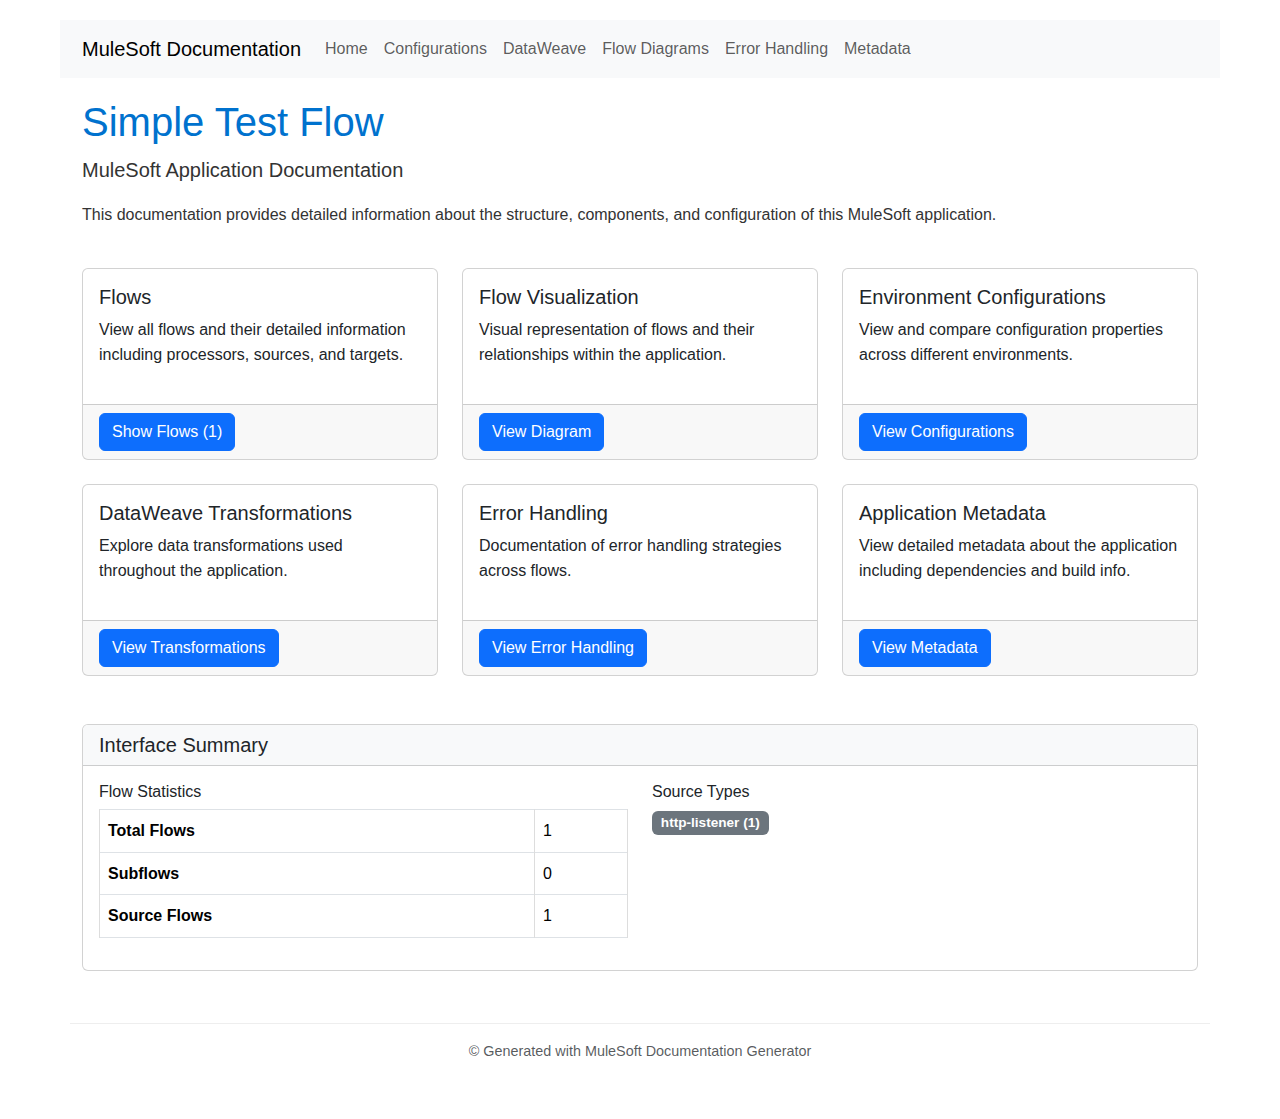
<file: mulesoft-docgen/test_output/index.html>
<!DOCTYPE html>
<html lang="en">
<head>
    <meta charset="UTF-8">
    <meta name="viewport" content="width=device-width, initial-scale=1.0">
    <title>Simple Test Flow - Documentation</title>
    
    <!-- Bootstrap CSS -->
    <link href="https://cdn.jsdelivr.net/npm/bootstrap@5.3.2/dist/css/bootstrap.min.css" rel="stylesheet">
    
    <!-- Font Awesome -->
    <link href="https://cdnjs.cloudflare.com/ajax/libs/font-awesome/6.4.0/css/all.min.css" rel="stylesheet">
    
    <!-- Custom CSS -->
    <link href="styles.css" rel="stylesheet">
    
    <!-- jQuery (needed for Bootstrap features) -->
    <script src="https://code.jquery.com/jquery-3.6.4.min.js"></script>
    
    <!-- Bootstrap Bundle with Popper -->
    <script src="https://cdn.jsdelivr.net/npm/bootstrap@5.3.2/dist/js/bootstrap.bundle.min.js"></script>
    
    <!-- Additional head content -->
    
    
    <style>
        body {
            padding-top: 20px;
            padding-bottom: 40px;
        }
        
        .navbar {
            margin-bottom: 20px;
        }
        
        footer {
            margin-top: 2rem;
            padding-top: 1rem;
            border-top: 1px solid #eee;
        }
        
        .card {
            margin-bottom: 20px;
        }
        
        .badge {
            font-size: 85%;
        }
        
        pre {
            background-color: #f5f5f5;
            padding: 10px;
            border-radius: 4px;
            overflow-x: auto;
        }
        
        .code-block {
            margin-bottom: 15px;
        }
        
        /* Ensure mermaid diagrams are visible */
        .mermaid {
            background-color: white;
            padding: 10px;
            border-radius: 4px;
        }
    </style>
</head>
<body>
    <nav class="navbar navbar-expand-lg navbar-light bg-light">
        <div class="container">
            <a class="navbar-brand" href="index.html">MuleSoft Documentation</a>
            <button class="navbar-toggler" type="button" data-bs-toggle="collapse" data-bs-target="#navbarNav">
                <span class="navbar-toggler-icon"></span>
            </button>
            <div class="collapse navbar-collapse" id="navbarNav">
                <ul class="navbar-nav">
                    <li class="nav-item">
                        <a class="nav-link" href="index.html">Home</a>
                    </li>
                    <li class="nav-item">
                        <a class="nav-link" href="configurations.html">Configurations</a>
                    </li>
                    <li class="nav-item">
                        <a class="nav-link" href="dataweave.html">DataWeave</a>
                    </li>
                    <li class="nav-item">
                        <a class="nav-link" href="flow_diagram.html">Flow Diagrams</a>
                    </li>
                    <li class="nav-item">
                        <a class="nav-link" href="error_handling.html">Error Handling</a>
                    </li>
                    <li class="nav-item">
                        <a class="nav-link" href="metadata.html">Metadata</a>
                    </li>
                </ul>
            </div>
        </div>
    </nav>

    
<div class="container">
    <div class="row mb-4">
        <div class="col">
            <h1>Simple Test Flow</h1>
            <p class="lead">MuleSoft Application Documentation</p>
            <p>This documentation provides detailed information about the structure, components, and configuration of this MuleSoft application.</p>
        </div>
    </div>
    
    <div class="row row-cols-1 row-cols-md-2 row-cols-lg-3 g-4 mb-5">
        <!-- Flows -->
        <div class="col">
            <div class="card h-100">
                <div class="card-body">
                    <h5 class="card-title"><i class="bi bi-diagram-3"></i> Flows</h5>
                    <p class="card-text">View all flows and their detailed information including processors, sources, and targets.</p>
                </div>
                <div class="card-footer">
                    <button class="btn btn-primary" type="button" data-bs-toggle="collapse" data-bs-target="#flowsList" aria-expanded="false" aria-controls="flowsList">
                        Show Flows (1)
                    </button>
                </div>
            </div>
        </div>
        
        <!-- Flow Visualization -->
        <div class="col">
            <div class="card h-100">
                <div class="card-body">
                    <h5 class="card-title"><i class="bi bi-bounding-box"></i> Flow Visualization</h5>
                    <p class="card-text">Visual representation of flows and their relationships within the application.</p>
                </div>
                <div class="card-footer">
                    <a href="flow_diagram.html" class="btn btn-primary">View Diagram</a>
                </div>
            </div>
        </div>
        
        <!-- Environment Configurations -->
        <div class="col">
            <div class="card h-100">
                <div class="card-body">
                    <h5 class="card-title"><i class="bi bi-gear"></i> Environment Configurations</h5>
                    <p class="card-text">View and compare configuration properties across different environments.</p>
                </div>
                <div class="card-footer">
                    <a href="configurations.html" class="btn btn-primary">View Configurations</a>
                </div>
            </div>
        </div>
        
        <!-- DataWeave Transformations -->
        <div class="col">
            <div class="card h-100">
                <div class="card-body">
                    <h5 class="card-title"><i class="bi bi-code-square"></i> DataWeave Transformations</h5>
                    <p class="card-text">Explore data transformations used throughout the application.</p>
                </div>
                <div class="card-footer">
                    <a href="dataweave.html" class="btn btn-primary">View Transformations</a>
                </div>
            </div>
        </div>
        
        <!-- Error Handling -->
        <div class="col">
            <div class="card h-100">
                <div class="card-body">
                    <h5 class="card-title"><i class="bi bi-exclamation-triangle"></i> Error Handling</h5>
                    <p class="card-text">Documentation of error handling strategies across flows.</p>
                </div>
                <div class="card-footer">
                    <a href="error_handling.html" class="btn btn-primary">View Error Handling</a>
                </div>
            </div>
        </div>
        
        <!-- Application Metadata -->
        <div class="col">
            <div class="card h-100">
                <div class="card-body">
                    <h5 class="card-title"><i class="bi bi-info-circle"></i> Application Metadata</h5>
                    <p class="card-text">View detailed metadata about the application including dependencies and build info.</p>
                </div>
                <div class="card-footer">
                    <a href="metadata.html" class="btn btn-primary">View Metadata</a>
                </div>
            </div>
        </div>
    </div>
    
    <div class="collapse mb-5" id="flowsList">
        <div class="card">
            <div class="card-header bg-light">
                <h5 class="mb-0">All Flows</h5>
            </div>
            <div class="card-body">
                <div class="table-responsive">
                    <table class="table table-bordered table-hover">
                        <thead class="table-light">
                            <tr>
                                <th>Flow Name</th>
                                <th>Type</th>
                                <th>Description</th>
                                <th>Actions</th>
                            </tr>
                        </thead>
                        <tbody>
                            
                            <tr>
                                <td>simple-flowFlow</td>
                                <td>
                                    
                                    <span class="badge bg-success">Source</span>
                                    
                                </td>
                                <td>Flow: simple-flowFlow</td>
                                <td>
                                    <a href="flows/flow_simple_test_flow_simple-flowflow.html" class="btn btn-sm btn-outline-primary">View</a>
                                </td>
                            </tr>
                            
                        </tbody>
                    </table>
                </div>
            </div>
        </div>
    </div>
    
    <div class="row mb-4">
        <div class="col">
            <div class="card">
                <div class="card-header bg-light">
                    <h5 class="mb-0">Interface Summary</h5>
                </div>
                <div class="card-body">
                    <div class="row">
                        <div class="col-md-6">
                            <h6>Flow Statistics</h6>
                            <table class="table table-bordered">
                                <tbody>
                                    <tr>
                                        <th>Total Flows</th>
                                        <td>1</td>
                                    </tr>
                                    <tr>
                                        <th>Subflows</th>
                                        <td>0</td>
                                    </tr>
                                    <tr>
                                        <th>Source Flows</th>
                                        <td>1</td>
                                    </tr>
                                </tbody>
                            </table>
                        </div>
                        <div class="col-md-6">
                            <h6>Source Types</h6>
                            <div>
                                
                                
                                    
                                    
                                        
                                    
                                
                                
                                
                                <span class="badge bg-secondary me-2 mb-2">http-listener (1)</span>
                                
                            </div>
                        </div>
                    </div>
                </div>
            </div>
        </div>
    </div>
</div>

    
    <footer class="container">
        <p class="text-center text-muted">&copy; Generated with MuleSoft Documentation Generator</p>
    </footer>
    
    <!-- Always ensure mermaid is properly loaded on every page for consistency -->
    <script>
        // Detect if page includes mermaid content
        if (document.querySelector('.mermaid')) {
            console.log('Mermaid content detected on page');
        }
    </script>
    
    
</body>
</html>
</file>
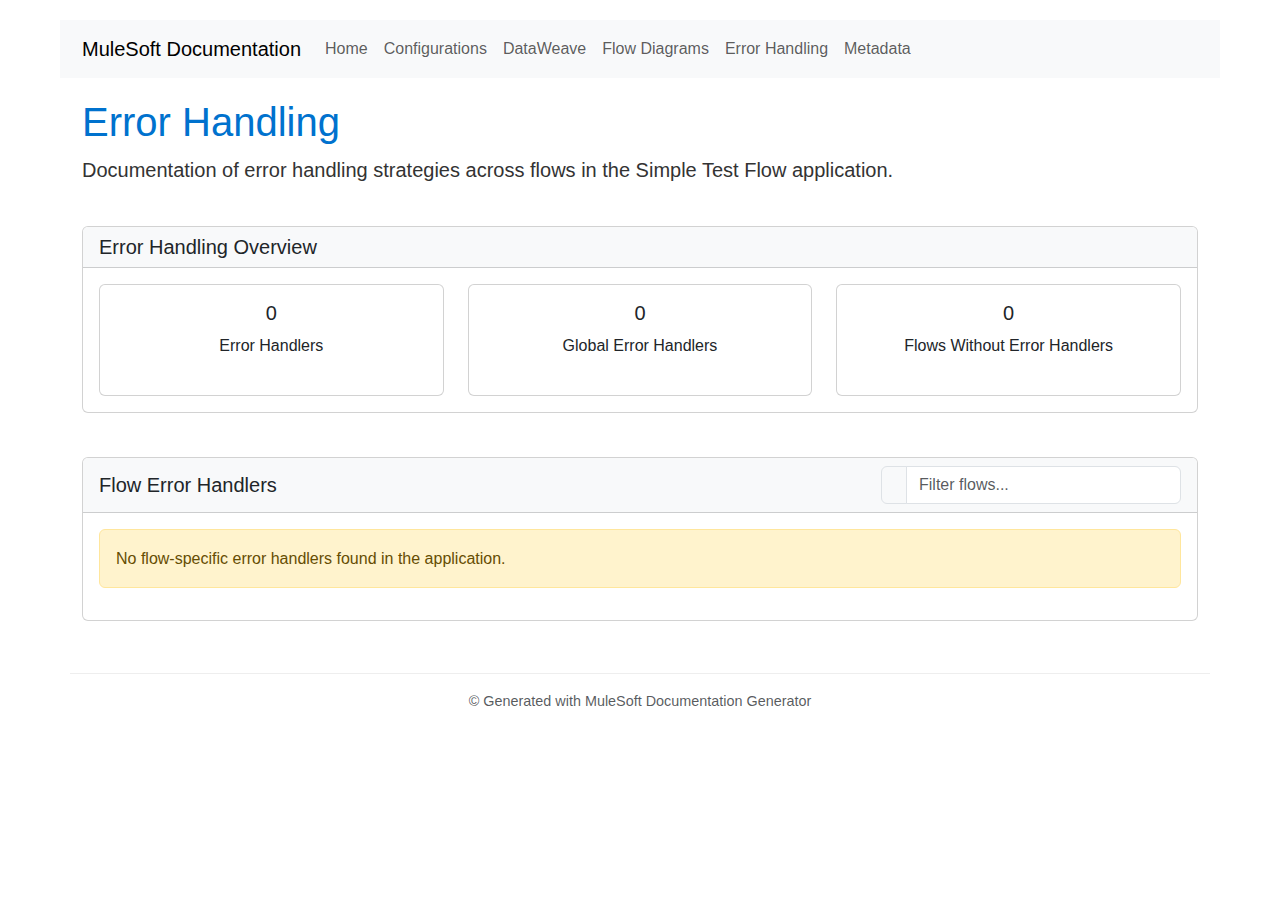
<file: mulesoft-docgen/test_output/error_handling.html>
<!DOCTYPE html>
<html lang="en">
<head>
    <meta charset="UTF-8">
    <meta name="viewport" content="width=device-width, initial-scale=1.0">
    <title>Error Handling - Simple Test Flow</title>
    
    <!-- Bootstrap CSS -->
    <link href="https://cdn.jsdelivr.net/npm/bootstrap@5.3.2/dist/css/bootstrap.min.css" rel="stylesheet">
    
    <!-- Font Awesome -->
    <link href="https://cdnjs.cloudflare.com/ajax/libs/font-awesome/6.4.0/css/all.min.css" rel="stylesheet">
    
    <!-- Custom CSS -->
    <link href="styles.css" rel="stylesheet">
    
    <!-- jQuery (needed for Bootstrap features) -->
    <script src="https://code.jquery.com/jquery-3.6.4.min.js"></script>
    
    <!-- Bootstrap Bundle with Popper -->
    <script src="https://cdn.jsdelivr.net/npm/bootstrap@5.3.2/dist/js/bootstrap.bundle.min.js"></script>
    
    <!-- Additional head content -->
    
    
    <style>
        body {
            padding-top: 20px;
            padding-bottom: 40px;
        }
        
        .navbar {
            margin-bottom: 20px;
        }
        
        footer {
            margin-top: 2rem;
            padding-top: 1rem;
            border-top: 1px solid #eee;
        }
        
        .card {
            margin-bottom: 20px;
        }
        
        .badge {
            font-size: 85%;
        }
        
        pre {
            background-color: #f5f5f5;
            padding: 10px;
            border-radius: 4px;
            overflow-x: auto;
        }
        
        .code-block {
            margin-bottom: 15px;
        }
        
        /* Ensure mermaid diagrams are visible */
        .mermaid {
            background-color: white;
            padding: 10px;
            border-radius: 4px;
        }
    </style>
</head>
<body>
    <nav class="navbar navbar-expand-lg navbar-light bg-light">
        <div class="container">
            <a class="navbar-brand" href="index.html">MuleSoft Documentation</a>
            <button class="navbar-toggler" type="button" data-bs-toggle="collapse" data-bs-target="#navbarNav">
                <span class="navbar-toggler-icon"></span>
            </button>
            <div class="collapse navbar-collapse" id="navbarNav">
                <ul class="navbar-nav">
                    <li class="nav-item">
                        <a class="nav-link" href="index.html">Home</a>
                    </li>
                    <li class="nav-item">
                        <a class="nav-link" href="configurations.html">Configurations</a>
                    </li>
                    <li class="nav-item">
                        <a class="nav-link" href="dataweave.html">DataWeave</a>
                    </li>
                    <li class="nav-item">
                        <a class="nav-link" href="flow_diagram.html">Flow Diagrams</a>
                    </li>
                    <li class="nav-item">
                        <a class="nav-link" href="error_handling.html">Error Handling</a>
                    </li>
                    <li class="nav-item">
                        <a class="nav-link" href="metadata.html">Metadata</a>
                    </li>
                </ul>
            </div>
        </div>
    </nav>

    
<div class="container">
    <div class="row mb-4">
        <div class="col">
            <h1>Error Handling</h1>
            <p class="lead">Documentation of error handling strategies across flows in the Simple Test Flow application.</p>
        </div>
    </div>

    <div class="row mb-4">
        <div class="col">
            <div class="card">
                <div class="card-header bg-light">
                    <h5 class="mb-0">Error Handling Overview</h5>
                </div>
                <div class="card-body">
                    <div class="row">
                        <div class="col-md-4 mb-3 mb-md-0">
                            <div class="card h-100">
                                <div class="card-body text-center">
                                    <h5 class="card-title">0</h5>
                                    <p class="card-text">Error Handlers</p>
                                </div>
                            </div>
                        </div>
                        <div class="col-md-4 mb-3 mb-md-0">
                            <div class="card h-100">
                                <div class="card-body text-center">
                                    <h5 class="card-title">0</h5>
                                    <p class="card-text">Global Error Handlers</p>
                                </div>
                            </div>
                        </div>
                        <div class="col-md-4">
                            <div class="card h-100">
                                <div class="card-body text-center">
                                    <h5 class="card-title">0</h5>
                                    <p class="card-text">Flows Without Error Handlers</p>
                                </div>
                            </div>
                        </div>
                    </div>
                    
                    
                </div>
            </div>
        </div>
    </div>

    

    <div class="row mb-4">
        <div class="col">
            <div class="card">
                <div class="card-header bg-light">
                    <div class="d-flex justify-content-between align-items-center">
                        <h5 class="mb-0">Flow Error Handlers</h5>
                        <div class="input-group" style="max-width: 300px;">
                            <span class="input-group-text"><i class="bi bi-search"></i></span>
                            <input type="text" class="form-control" id="errorHandlerFilter" placeholder="Filter flows...">
                        </div>
                    </div>
                </div>
                <div class="card-body">
                    
                    <div class="alert alert-warning">
                        <i class="bi bi-exclamation-triangle"></i>
                        No flow-specific error handlers found in the application.
                    </div>
                    
                </div>
            </div>
        </div>
    </div>
    
    
</div>

    
    <footer class="container">
        <p class="text-center text-muted">&copy; Generated with MuleSoft Documentation Generator</p>
    </footer>
    
    <!-- Always ensure mermaid is properly loaded on every page for consistency -->
    <script>
        // Detect if page includes mermaid content
        if (document.querySelector('.mermaid')) {
            console.log('Mermaid content detected on page');
        }
    </script>
    
    
<script>
    // Filter error handlers
    document.getElementById('errorHandlerFilter').addEventListener('keyup', function() {
        const filterValue = this.value.toLowerCase();
        const flowItems = document.querySelectorAll('.flow-error-list .flow-error-summary');
        
        flowItems.forEach(item => {
            const flowName = item.querySelector('h5').textContent.toLowerCase();
            const errorTypes = Array.from(item.querySelectorAll('.error-type-badge'))
                .map(badge => badge.textContent.toLowerCase())
                .join(' ');
            
            if (flowName.includes(filterValue) || errorTypes.includes(filterValue)) {
                item.style.display = '';
            } else {
                item.style.display = 'none';
            }
        });
    });
</script>

</body>
</html>
</file>
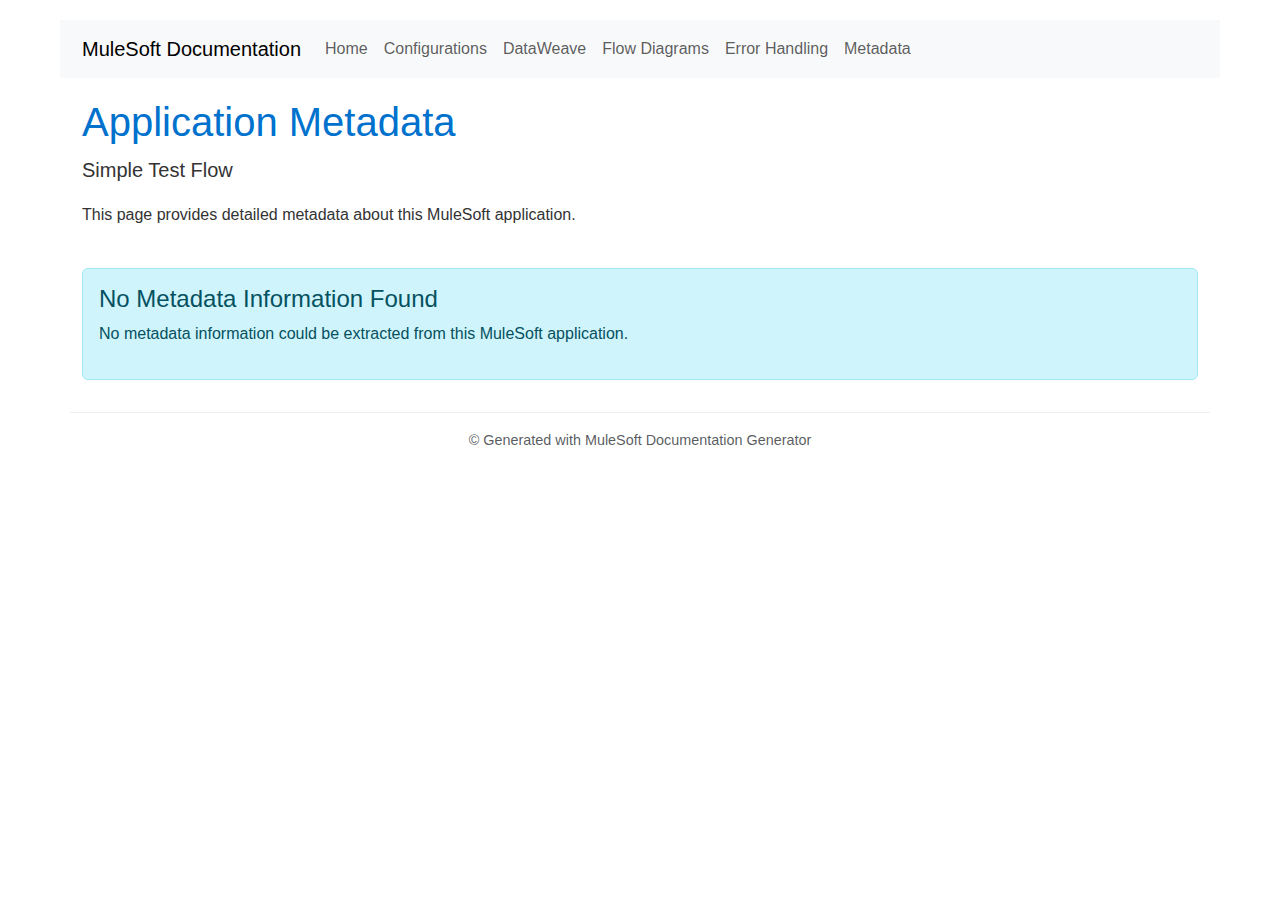
<file: mulesoft-docgen/test_output/metadata.html>
<!DOCTYPE html>
<html lang="en">
<head>
    <meta charset="UTF-8">
    <meta name="viewport" content="width=device-width, initial-scale=1.0">
    <title>Simple Test Flow - Application Metadata</title>
    
    <!-- Bootstrap CSS -->
    <link href="https://cdn.jsdelivr.net/npm/bootstrap@5.3.2/dist/css/bootstrap.min.css" rel="stylesheet">
    
    <!-- Font Awesome -->
    <link href="https://cdnjs.cloudflare.com/ajax/libs/font-awesome/6.4.0/css/all.min.css" rel="stylesheet">
    
    <!-- Custom CSS -->
    <link href="styles.css" rel="stylesheet">
    
    <!-- jQuery (needed for Bootstrap features) -->
    <script src="https://code.jquery.com/jquery-3.6.4.min.js"></script>
    
    <!-- Bootstrap Bundle with Popper -->
    <script src="https://cdn.jsdelivr.net/npm/bootstrap@5.3.2/dist/js/bootstrap.bundle.min.js"></script>
    
    <!-- Additional head content -->
    
    
    <style>
        body {
            padding-top: 20px;
            padding-bottom: 40px;
        }
        
        .navbar {
            margin-bottom: 20px;
        }
        
        footer {
            margin-top: 2rem;
            padding-top: 1rem;
            border-top: 1px solid #eee;
        }
        
        .card {
            margin-bottom: 20px;
        }
        
        .badge {
            font-size: 85%;
        }
        
        pre {
            background-color: #f5f5f5;
            padding: 10px;
            border-radius: 4px;
            overflow-x: auto;
        }
        
        .code-block {
            margin-bottom: 15px;
        }
        
        /* Ensure mermaid diagrams are visible */
        .mermaid {
            background-color: white;
            padding: 10px;
            border-radius: 4px;
        }
    </style>
</head>
<body>
    <nav class="navbar navbar-expand-lg navbar-light bg-light">
        <div class="container">
            <a class="navbar-brand" href="index.html">MuleSoft Documentation</a>
            <button class="navbar-toggler" type="button" data-bs-toggle="collapse" data-bs-target="#navbarNav">
                <span class="navbar-toggler-icon"></span>
            </button>
            <div class="collapse navbar-collapse" id="navbarNav">
                <ul class="navbar-nav">
                    <li class="nav-item">
                        <a class="nav-link" href="index.html">Home</a>
                    </li>
                    <li class="nav-item">
                        <a class="nav-link" href="configurations.html">Configurations</a>
                    </li>
                    <li class="nav-item">
                        <a class="nav-link" href="dataweave.html">DataWeave</a>
                    </li>
                    <li class="nav-item">
                        <a class="nav-link" href="flow_diagram.html">Flow Diagrams</a>
                    </li>
                    <li class="nav-item">
                        <a class="nav-link" href="error_handling.html">Error Handling</a>
                    </li>
                    <li class="nav-item">
                        <a class="nav-link" href="metadata.html">Metadata</a>
                    </li>
                </ul>
            </div>
        </div>
    </nav>

    
<div class="container">
    <div class="row mb-4">
        <div class="col">
            <h1>Application Metadata</h1>
            <p class="lead">Simple Test Flow</p>
            <p>This page provides detailed metadata about this MuleSoft application.</p>
        </div>
    </div>

    
    <div class="alert alert-info">
        <h4 class="alert-heading">No Metadata Information Found</h4>
        <p>No metadata information could be extracted from this MuleSoft application.</p>
    </div>
    
</div>

<script>
document.addEventListener('DOMContentLoaded', function() {
    // Search functionality for dependencies
    const searchInput = document.getElementById('dependencySearch');
    if (searchInput) {
        searchInput.addEventListener('keyup', function() {
            const searchTerm = this.value.toLowerCase();
            const items = document.querySelectorAll('.dependency-item');
            
            items.forEach(item => {
                const depId = item.getAttribute('data-dep-id').toLowerCase();
                if (depId.includes(searchTerm)) {
                    item.style.display = '';
                } else {
                    item.style.display = 'none';
                }
            });
        });
    }
});
</script>

    
    <footer class="container">
        <p class="text-center text-muted">&copy; Generated with MuleSoft Documentation Generator</p>
    </footer>
    
    <!-- Always ensure mermaid is properly loaded on every page for consistency -->
    <script>
        // Detect if page includes mermaid content
        if (document.querySelector('.mermaid')) {
            console.log('Mermaid content detected on page');
        }
    </script>
    
    
</body>
</html>
</file>
<file: mulesoft-docgen/test_output/styles.css>
/* MuleSoft Documentation Generator CSS */

/* General styles */
body {
    font-family: Arial, sans-serif;
    line-height: 1.6;
    color: #333;
    max-width: 1200px;
    margin: 0 auto;
    padding: 20px;
}

header {
    margin-bottom: 30px;
    border-bottom: 2px solid #0072CE;
    padding-bottom: 10px;
}

h1 {
    color: #0072CE;
}

h2 {
    color: #0072CE;
    border-bottom: 1px solid #ddd;
    padding-bottom: 5px;
}

a {
    color: #0072CE;
    text-decoration: none;
}

a:hover {
    text-decoration: underline;
}

/* Tables */
table {
    width: 100%;
    border-collapse: collapse;
    margin-bottom: 20px;
}

th, td {
    border: 1px solid #ddd;
    padding: 8px 12px;
    text-align: left;
}

th {
    background-color: #f2f2f2;
    color: #0072CE;
}

tr:nth-child(even) {
    background-color: #f9f9f9;
}

/* Interface details */
.interface-details, .flow-details {
    display: flex;
    flex-wrap: wrap;
    gap: 20px;
    margin-bottom: 20px;
}

.detail-item {
    flex: 1;
    min-width: 200px;
    border: 1px solid #ddd;
    padding: 10px;
    border-radius: 5px;
}

.detail-item h3 {
    margin-top: 0;
    color: #0072CE;
}

/* Flow processors */
.processor-list {
    list-style-type: none;
    padding: 0;
}

.processor {
    margin-bottom: 15px;
    border: 1px solid #ddd;
    padding: 10px;
    border-radius: 5px;
}

.processor h3 {
    margin-top: 0;
    color: #0072CE;
}

.code-block {
    background-color: #f5f5f5;
    padding: 10px;
    border-radius: 5px;
    overflow-x: auto;
}

pre {
    margin: 0;
    white-space: pre-wrap;
}

/* Breadcrumbs */
.breadcrumb {
    font-size: 0.9em;
    color: #666;
}

/* Footer */
footer {
    margin-top: 30px;
    padding-top: 10px;
    border-top: 1px solid #ddd;
    text-align: center;
    font-size: 0.9em;
    color: #666;
}

/* Choice router */
.routes {
    margin-top: 10px;
}

.nested-processors {
    margin-top: 5px;
    margin-bottom: 10px;
}

/* Source details */
.source-details {
    border: 1px solid #ddd;
    padding: 10px;
    border-radius: 5px;
    margin-bottom: 20px;
}

/* Responsive design */
@media (max-width: 768px) {
    .interface-details, .flow-details {
        flex-direction: column;
    }
    
    .detail-item {
        width: 100%;
    }
}
</file>
